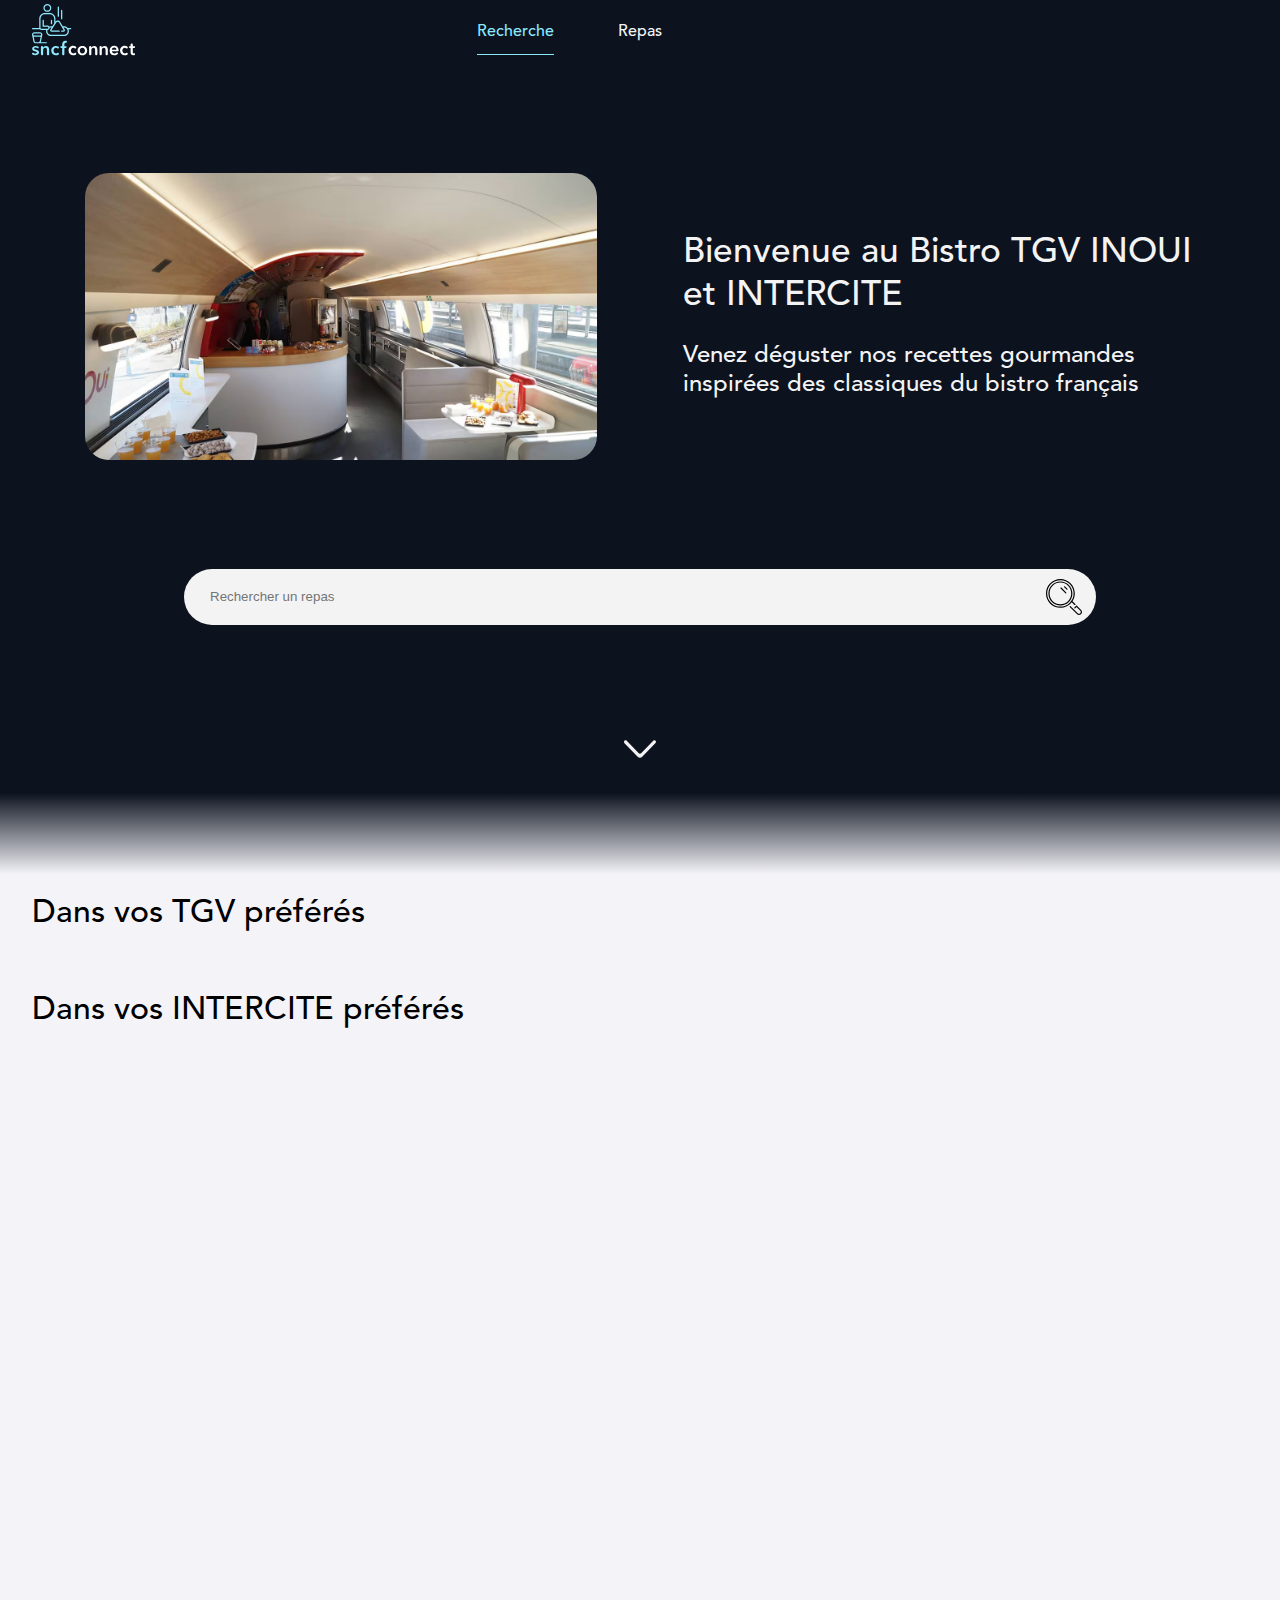
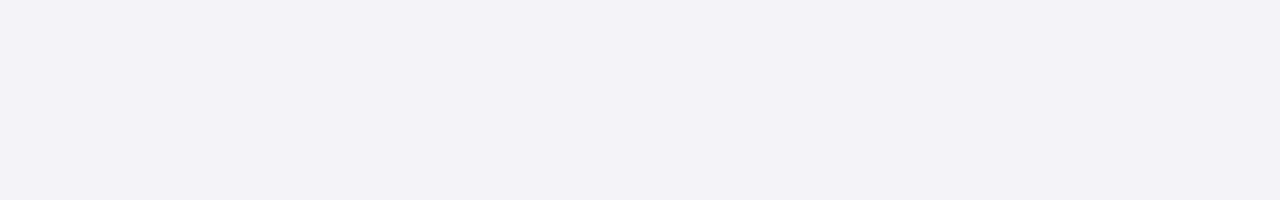
<file: index.html>
<!DOCTYPE html>
<html lang="en">
<head>
    <meta charset="UTF-8">
    <meta name="viewport" content="width=device-width, initial-scale=1.0">
	<link rel="stylesheet" type="text/css" href="css/style.css" />
    <title>SNCF Repas</title>
</head>
<body>
    <header>
        <div>
            <a href=""><svg id="svgeat" xmlns="http://www.w3.org/2000/svg" viewBox="0 -60 523.7 279.1" xml:space="preserve"><svg y="-50" height="200" width="200" xmlns="http://www.w3.org/2000/svg" xmlns:xlink="http://www.w3.org/1999/xlink" viewBox="0 0 512 512" xml:space="preserve"><g stroke-width="0"/><g stroke-linecap="round" stroke-linejoin="round"/><path class="filter-svg" d="M342.232 167.074a8.084 8.084 0 0 0 8.084-8.084V40.421a8.083 8.083 0 0 0-8.084-8.084 8.084 8.084 0 0 0-8.084 8.084v118.568a8.083 8.083 0 0 0 8.084 8.085m-88.927 97.01a8.084 8.084 0 0 0 8.084-8.084v-43.116a8.083 8.083 0 0 0-8.084-8.084 8.084 8.084 0 0 0-8.084 8.084V256a8.084 8.084 0 0 0 8.084 8.084m132.042-64.673a8.084 8.084 0 0 0 8.084-8.084V83.537a8.083 8.083 0 0 0-8.084-8.084 8.084 8.084 0 0 0-8.084 8.084v107.789a8.084 8.084 0 0 0 8.084 8.085M199.411 102.4c28.231 0 51.2-22.969 51.2-51.2S227.642 0 199.411 0s-51.2 22.969-51.2 51.2 22.968 51.2 51.2 51.2m0-86.232c19.317 0 35.032 15.716 35.032 35.032s-15.715 35.032-35.032 35.032-35.032-15.716-35.032-35.032 15.715-35.032 35.032-35.032m-12.613 479.664h-72.989a29.3 29.3 0 0 0 2.671-7.622l16.924-82.555c.086-.419.127-.836.147-1.251a29.5 29.5 0 0 0 1.185-8.277c0-16.345-13.298-29.642-29.642-29.642H29.641C13.298 366.484 0 379.781 0 396.126c0 3.242.53 6.361 1.497 9.284.027.248.061.496.112.745l16.639 82.017C21.01 501.979 33.235 512 47.315 512h139.482a8.084 8.084 0 0 0 8.084-8.084 8.083 8.083 0 0 0-8.083-8.084m-170.63-99.706c0-7.43 6.044-13.474 13.474-13.474h75.453c7.43 0 13.474 6.044 13.474 13.474s-6.044 13.474-13.474 13.474H29.642c-7.43 0-13.474-6.044-13.474-13.474M100.633 485c-1.256 6.277-6.811 10.832-13.212 10.832H47.315c-6.401 0-11.957-4.555-13.217-10.853L21.876 424.73a29.5 29.5 0 0 0 7.766 1.039h75.453c2.737 0 5.385-.38 7.902-1.078z"/><path  class="filter-svg" d="M503.916 312.589h-39.307c-11.374-13.186-28.185-21.558-46.925-21.558h-17.223l-34.719-57.466c-6.701-11.095-18.918-17.987-31.881-17.987-11.59 0-22.329 5.315-29.356 14.347v-38.599c0-40.119-32.639-72.758-72.758-72.758h-64.674c-40.119 0-72.758 32.639-72.758 72.758v118.568c0 .909.047 1.807.128 2.695H8.084A8.084 8.084 0 0 0 0 320.673a8.084 8.084 0 0 0 8.084 8.084h93.026c5.441 6.579 13.663 10.779 22.848 10.779h60.765a62 62 0 0 0-1.481 13.474c0 34.176 27.803 61.979 61.979 61.979h172.463c34.176 0 61.979-27.803 61.979-61.979a61.6 61.6 0 0 0-4.946-24.253h29.199a8.084 8.084 0 0 0 8.084-8.084 8.084 8.084 0 0 0-8.084-8.084m-379.958 10.779c-7.43 0-13.474-6.044-13.474-13.474V191.326c0-31.204 25.387-56.589 56.589-56.589h64.674c31.203 0 56.589 25.385 56.589 56.589v63.334l-23.491 36.371H245.22c-6.975 0-13.917 1.213-20.47 3.498-5.205-8.553-14.617-14.277-25.34-14.277H153.6v-67.368a8.084 8.084 0 0 0-8.084-8.084 8.084 8.084 0 0 0-8.084 8.084v75.453a8.083 8.083 0 0 0 8.084 8.084h53.895c7.43 0 13.474 6.044 13.474 13.474s-6.044 13.474-13.474 13.474zm293.726 75.453H245.221c-25.26 0-45.811-20.55-45.811-45.811 0-4.652.69-9.19 2.042-13.552 15.316-1.048 27.471-13.777 27.595-29.325 5.137-1.947 10.557-2.934 16.175-2.934h9.184l-16.015 24.798a18.85 18.85 0 0 0-.719 19.255 18.85 18.85 0 0 0 16.565 9.841h98.774a8.084 8.084 0 0 0 8.084-8.084 8.083 8.083 0 0 0-8.084-8.084h-98.776c-1.393 0-2.08-.881-2.366-1.406s-.652-1.581.102-2.751l64.183-99.379a21 21 0 0 1 17.709-9.644c7.336 0 14.25 3.901 18.043 10.18l59.757 98.911c.708 1.173.33 2.206.041 2.718s-.978 1.37-2.347 1.37h-23.741a8.084 8.084 0 0 0-8.084 8.084 8.083 8.083 0 0 0 8.084 8.084h23.741c6.896 0 13.039-3.586 16.428-9.593 3.39-6.008 3.283-13.119-.285-19.024L410.231 307.2h7.454c25.26 0 45.811 20.55 45.811 45.81-.001 25.261-20.551 45.811-45.812 45.811"/></svg><path class="filter-svg" d="M18.5 171.2c-3.6 0-7.3 1.3-7.3 4.9 0 3.5 3.5 4.3 9.8 5.8 6.7 1.6 14.6 4.6 14.6 13.6 0 11-9 15.1-18.9 15.1-5 0-10.7-1.4-14.2-4.1C.5 205 0 203.3 0 202c0-2.6 2-4.8 4.7-4.8 1.2 0 2.4.4 3.9 1.5 2.6 2.1 5.5 3.2 8.7 3.2 3.3 0 7.4-1.3 7.4-5.4 0-3.8-3.6-4.8-10.5-6.4C7.5 188.5.8 185.8.8 177.2c0-10.1 9-14.4 18-14.4 4.5 0 9.3 1.1 12.5 3.5 2.2 1.6 2.7 3.1 2.7 4.4 0 2.5-1.8 4.6-4.6 4.6-1 0-2.1-.4-3.3-1.3-2.4-2-4.9-2.8-7.6-2.8m26.9-2.1c0-5.1 3.7-5.9 5.4-5.9s5.4.8 5.4 5.9v2.2h.2c2-4.5 7.4-8.6 14-8.6 11.8 0 16.7 9 16.7 18.3v22.8c0 5.4-3.8 6.3-5.7 6.3s-5.7-.9-5.7-6.3v-19.6c0-5.4-1.2-12.1-8.5-12.1-7.2 0-10.6 6.2-10.6 12.3v19.4c0 5.4-3.8 6.3-5.7 6.3s-5.7-.9-5.7-6.3v-34.7zm86.8 28.7c2.9 0 4.6 2.2 4.6 4.5 0 1.6-.5 3.2-3 5-3.2 2.3-8.2 3.3-12.1 3.3-13.5 0-24.1-8.9-24.1-23.9 0-14.7 10.9-23.9 24.2-23.9 4.3 0 8.7 1 11.9 3.2 2.6 1.8 3.2 3.6 3.2 4.9 0 2.5-1.9 4.9-4.9 4.9-1 0-2.1-.3-3.8-1.5-1.5-1.1-3.7-2.1-6.4-2.1-8.3 0-12.4 7.4-12.4 14.5s4 14.4 12.4 14.4c2.5 0 4.7-.6 6.7-1.9 1.5-1 2.7-1.4 3.7-1.4m16.6-24.7c-4.3 0-5.1-3-5.1-4.5s.8-4.5 5.1-4.5h4.3v-6.7c0-10.8 4.2-20.5 17.3-20.5 4.7 0 7.2 1.6 7.2 5 0 2.5-1.7 4.6-5.3 4.6-6.1 0-7.9 3.9-7.9 10.2v7.4h6.2c4.3 0 5.1 3 5.1 4.5s-.8 4.5-5.1 4.5h-6.2v30.7c0 5.4-3.8 6.3-5.7 6.3-1.8 0-5.7-.9-5.7-6.3v-30.7z"/><path class="filter-svg-white" d="M220.2 197.8c2.9 0 4.6 2.2 4.6 4.5 0 1.6-.5 3.2-3 5-3.2 2.3-8.2 3.3-12.1 3.3-13.5 0-24.2-8.9-24.2-24 0-14.7 11-24 24.3-24 4.3 0 8.7 1 11.9 3.2 2.6 1.8 3.2 3.6 3.2 4.9 0 2.5-1.9 4.9-4.9 4.9-1 0-2.1-.3-3.8-1.5-1.5-1.1-3.7-2.1-6.4-2.1-8.3 0-12.5 7.5-12.5 14.5 0 7.1 4 14.4 12.5 14.4 2.5 0 4.7-.6 6.7-1.9 1.5-.7 2.7-1.2 3.7-1.2m35.5 12.9c-13.7 0-24.6-9.9-24.6-24.2s11-23.8 24.6-23.8c13.7 0 24.6 9.5 24.6 23.8 0 14.2-10.9 24.2-24.6 24.2m0-38.8c-9 0-13.1 7.5-13.1 14.5 0 7.1 4.2 14.7 13.1 14.7 9 0 13.1-7.6 13.1-14.7 0-7-4.2-14.5-13.1-14.5m34.3-2.8c0-5.1 3.7-6 5.4-6s5.4.8 5.4 6v2.2h.2c2-4.5 7.4-8.6 14.1-8.6 11.8 0 16.7 9.1 16.7 18.3v22.9c0 5.4-3.8 6.3-5.7 6.3s-5.7-.9-5.7-6.3v-19.6c0-5.4-1.2-12.1-8.5-12.1-7.2 0-10.6 6.2-10.6 12.3V204c0 5.4-3.8 6.3-5.7 6.3s-5.7-.9-5.7-6.3v-34.9zm53 0c0-5.1 3.7-6 5.4-6s5.4.8 5.4 6v2.2h.2c2-4.5 7.4-8.6 14.1-8.6 11.8 0 16.7 9.1 16.7 18.3v22.9c0 5.4-3.8 6.3-5.7 6.3s-5.7-.9-5.7-6.3v-19.6c0-5.4-1.2-12.1-8.5-12.1-7.2 0-10.6 6.2-10.6 12.3V204c0 5.4-3.8 6.3-5.7 6.3s-5.7-.9-5.7-6.3v-34.9zm62.4 21.2c.5 6.4 6.3 11.1 12.9 11.1 4.7 0 7.6-1.5 10.4-3.9 1.6-1.3 2.6-1.6 3.9-1.6 2.5 0 4.5 1.8 4.5 4.5 0 .9-.4 2.6-1.9 4.1-4.4 4.2-9.5 6.1-16.8 6.1-14 0-24.4-9-24.4-23.7 0-14.6 10.3-24.3 24-24.3 11 0 19.8 6.2 21.6 19.5.1.9.2 1.6.2 2.4 0 4-2.2 5.7-5.9 5.7h-28.5zm23.2-8.2c0-5.9-3.3-11-10.7-11-6.7 0-12.1 4.6-12.6 11zm53 15.7c2.9 0 4.6 2.2 4.6 4.5 0 1.6-.5 3.2-3 5-3.2 2.3-8.2 3.3-12.1 3.3-13.5 0-24.2-8.9-24.2-24 0-14.7 11-24 24.3-24 4.3 0 8.7 1 11.9 3.2 2.6 1.8 3.2 3.6 3.2 4.9 0 2.5-1.9 4.9-4.9 4.9-1 0-2.1-.3-3.8-1.5-1.5-1.1-3.7-2.1-6.4-2.1-8.3 0-12.5 7.5-12.5 14.5 0 7.1 4 14.4 12.5 14.4 2.5 0 4.7-.6 6.7-1.9 1.5-.7 2.7-1.2 3.7-1.2m33.4 12.5c-12 0-14.6-7.4-14.6-16.1V173h-3.7c-4.3 0-5.1-3-5.1-4.5s.8-4.5 5.1-4.5h3.7v-7.8c0-5.2 3.7-6.1 5.6-6.1s5.6.9 5.6 6.1v7.8h7.1c4.3 0 5.1 3 5.1 4.5s-.8 4.5-5.1 4.5h-7.1v21.1c0 4.4 1.5 6.8 4.3 6.8.5 0 1.1-.1 1.8-.2.8-.1.9-.1 1.3-.1 2.8 0 4.3 2.1 4.3 4.2 0 1.8-1 3.3-2.7 4.2-1.6.8-3.5 1.3-5.6 1.3"/></svg></a>
        </div>
        <nav>
            <ul>
                <li><a class="header-link here" href="\">Recherche</a></li>
                <li><a class="header-link" href="repas.html">Repas</a></li>
            </ul>
            <div id="borderline-header" class="borderline-header" style="opacity: 0;"></div>
        </nav>
    </header>
    <section class="section-home">
        <div class="section-home-content">
            <img class="img-wagon-bar" src="img/wagon-bar.avif" alt="img_wagon_bar">
            <div class="text-wagon-bar">
                <h1>Bienvenue au Bistro TGV INOUI et INTERCITE</h1>
                <p>Venez déguster nos recettes gourmandes inspirées des classiques du bistro français</p>
            </div>
        </div>
        <div id="search-bar" class="search-bar">
            <input id="input-search" class="input-search" type="text" placeholder="Rechercher un repas">
            <img class="img-loupe" src="img/loupe.svg" alt="loupe">
        </div>
            <div id="search-box" class="search-box">
        </div>
        <img src="img/arrow-down-338-svgrepo-com.svg" alt="arrow_down" class="arrow-down">
    </section>
    <section id="marked-section" class="marked-section">
        <div id="tgv-marked" class="marked-section-content">
            <h1>Dans vos TGV préférés</h1>
        </div>
        <div id="intercite-marked" class="marked-section-content">
            <h1>Dans vos INTERCITE préférés</h1>
        </div>
    </section>
    <script type="module" src="main/main.js"></script>
</body>
</html>
</file>
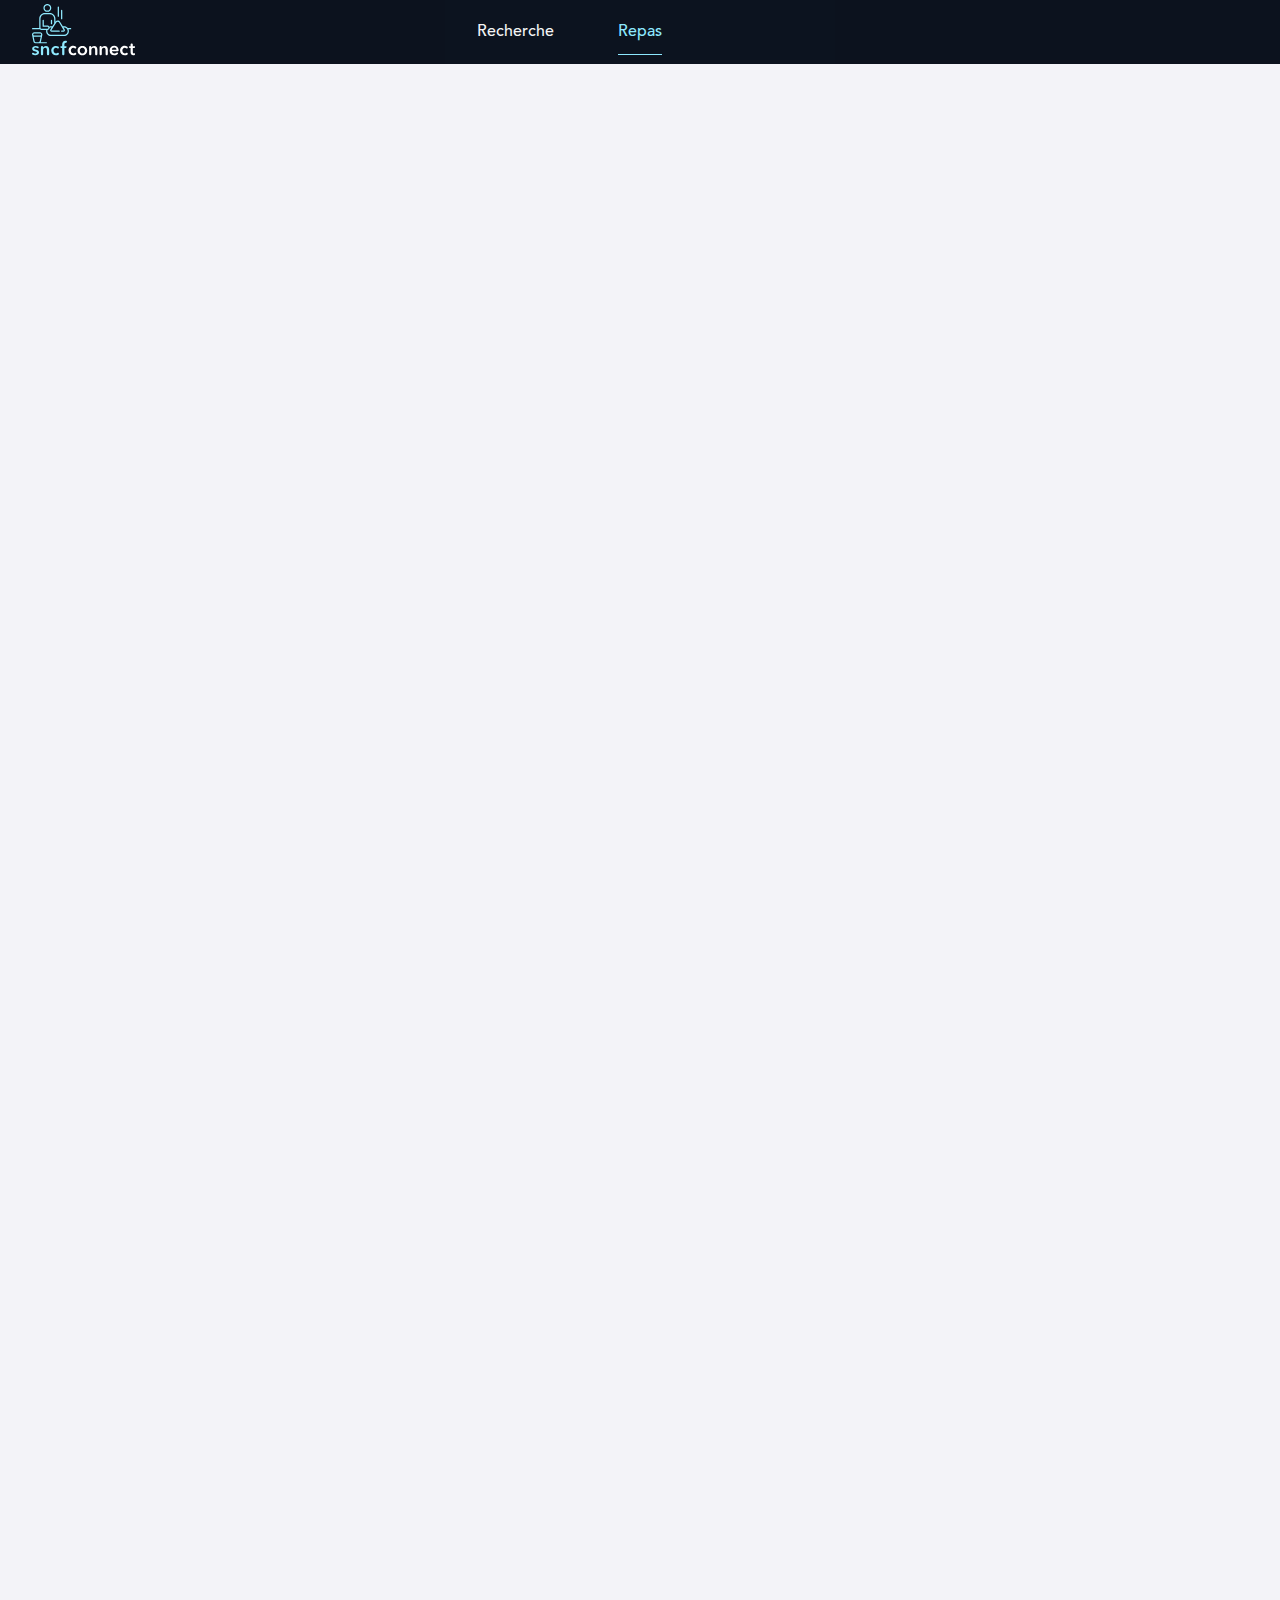
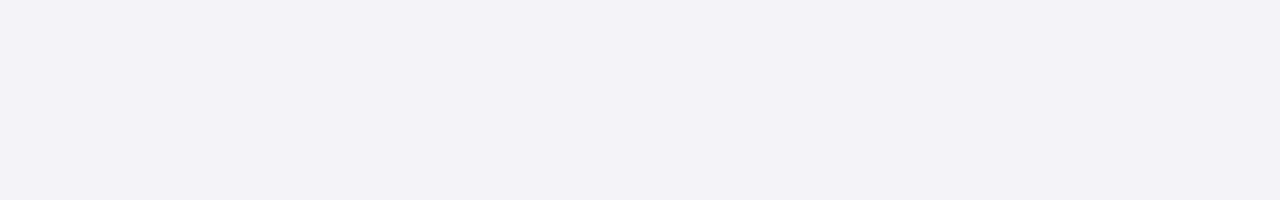
<file: repas.html>
<!DOCTYPE html>
<html lang="en">
<head>
    <meta charset="UTF-8">
    <meta name="viewport" content="width=device-width, initial-scale=1.0">
	<link rel="stylesheet" type="text/css" href="css/style.css" />
    <title>SNCF Repas</title>
</head>
<body>
    <header>
        <div>
            <a href=""><svg id="svgeat" xmlns="http://www.w3.org/2000/svg" viewBox="0 -60 523.7 279.1" xml:space="preserve"><svg y="-50" height="200" width="200" xmlns="http://www.w3.org/2000/svg" xmlns:xlink="http://www.w3.org/1999/xlink" viewBox="0 0 512 512" xml:space="preserve"><g stroke-width="0"/><g stroke-linecap="round" stroke-linejoin="round"/><path class="filter-svg" d="M342.232 167.074a8.084 8.084 0 0 0 8.084-8.084V40.421a8.083 8.083 0 0 0-8.084-8.084 8.084 8.084 0 0 0-8.084 8.084v118.568a8.083 8.083 0 0 0 8.084 8.085m-88.927 97.01a8.084 8.084 0 0 0 8.084-8.084v-43.116a8.083 8.083 0 0 0-8.084-8.084 8.084 8.084 0 0 0-8.084 8.084V256a8.084 8.084 0 0 0 8.084 8.084m132.042-64.673a8.084 8.084 0 0 0 8.084-8.084V83.537a8.083 8.083 0 0 0-8.084-8.084 8.084 8.084 0 0 0-8.084 8.084v107.789a8.084 8.084 0 0 0 8.084 8.085M199.411 102.4c28.231 0 51.2-22.969 51.2-51.2S227.642 0 199.411 0s-51.2 22.969-51.2 51.2 22.968 51.2 51.2 51.2m0-86.232c19.317 0 35.032 15.716 35.032 35.032s-15.715 35.032-35.032 35.032-35.032-15.716-35.032-35.032 15.715-35.032 35.032-35.032m-12.613 479.664h-72.989a29.3 29.3 0 0 0 2.671-7.622l16.924-82.555c.086-.419.127-.836.147-1.251a29.5 29.5 0 0 0 1.185-8.277c0-16.345-13.298-29.642-29.642-29.642H29.641C13.298 366.484 0 379.781 0 396.126c0 3.242.53 6.361 1.497 9.284.027.248.061.496.112.745l16.639 82.017C21.01 501.979 33.235 512 47.315 512h139.482a8.084 8.084 0 0 0 8.084-8.084 8.083 8.083 0 0 0-8.083-8.084m-170.63-99.706c0-7.43 6.044-13.474 13.474-13.474h75.453c7.43 0 13.474 6.044 13.474 13.474s-6.044 13.474-13.474 13.474H29.642c-7.43 0-13.474-6.044-13.474-13.474M100.633 485c-1.256 6.277-6.811 10.832-13.212 10.832H47.315c-6.401 0-11.957-4.555-13.217-10.853L21.876 424.73a29.5 29.5 0 0 0 7.766 1.039h75.453c2.737 0 5.385-.38 7.902-1.078z"/><path  class="filter-svg" d="M503.916 312.589h-39.307c-11.374-13.186-28.185-21.558-46.925-21.558h-17.223l-34.719-57.466c-6.701-11.095-18.918-17.987-31.881-17.987-11.59 0-22.329 5.315-29.356 14.347v-38.599c0-40.119-32.639-72.758-72.758-72.758h-64.674c-40.119 0-72.758 32.639-72.758 72.758v118.568c0 .909.047 1.807.128 2.695H8.084A8.084 8.084 0 0 0 0 320.673a8.084 8.084 0 0 0 8.084 8.084h93.026c5.441 6.579 13.663 10.779 22.848 10.779h60.765a62 62 0 0 0-1.481 13.474c0 34.176 27.803 61.979 61.979 61.979h172.463c34.176 0 61.979-27.803 61.979-61.979a61.6 61.6 0 0 0-4.946-24.253h29.199a8.084 8.084 0 0 0 8.084-8.084 8.084 8.084 0 0 0-8.084-8.084m-379.958 10.779c-7.43 0-13.474-6.044-13.474-13.474V191.326c0-31.204 25.387-56.589 56.589-56.589h64.674c31.203 0 56.589 25.385 56.589 56.589v63.334l-23.491 36.371H245.22c-6.975 0-13.917 1.213-20.47 3.498-5.205-8.553-14.617-14.277-25.34-14.277H153.6v-67.368a8.084 8.084 0 0 0-8.084-8.084 8.084 8.084 0 0 0-8.084 8.084v75.453a8.083 8.083 0 0 0 8.084 8.084h53.895c7.43 0 13.474 6.044 13.474 13.474s-6.044 13.474-13.474 13.474zm293.726 75.453H245.221c-25.26 0-45.811-20.55-45.811-45.811 0-4.652.69-9.19 2.042-13.552 15.316-1.048 27.471-13.777 27.595-29.325 5.137-1.947 10.557-2.934 16.175-2.934h9.184l-16.015 24.798a18.85 18.85 0 0 0-.719 19.255 18.85 18.85 0 0 0 16.565 9.841h98.774a8.084 8.084 0 0 0 8.084-8.084 8.083 8.083 0 0 0-8.084-8.084h-98.776c-1.393 0-2.08-.881-2.366-1.406s-.652-1.581.102-2.751l64.183-99.379a21 21 0 0 1 17.709-9.644c7.336 0 14.25 3.901 18.043 10.18l59.757 98.911c.708 1.173.33 2.206.041 2.718s-.978 1.37-2.347 1.37h-23.741a8.084 8.084 0 0 0-8.084 8.084 8.083 8.083 0 0 0 8.084 8.084h23.741c6.896 0 13.039-3.586 16.428-9.593 3.39-6.008 3.283-13.119-.285-19.024L410.231 307.2h7.454c25.26 0 45.811 20.55 45.811 45.81-.001 25.261-20.551 45.811-45.812 45.811"/></svg><path class="filter-svg" d="M18.5 171.2c-3.6 0-7.3 1.3-7.3 4.9 0 3.5 3.5 4.3 9.8 5.8 6.7 1.6 14.6 4.6 14.6 13.6 0 11-9 15.1-18.9 15.1-5 0-10.7-1.4-14.2-4.1C.5 205 0 203.3 0 202c0-2.6 2-4.8 4.7-4.8 1.2 0 2.4.4 3.9 1.5 2.6 2.1 5.5 3.2 8.7 3.2 3.3 0 7.4-1.3 7.4-5.4 0-3.8-3.6-4.8-10.5-6.4C7.5 188.5.8 185.8.8 177.2c0-10.1 9-14.4 18-14.4 4.5 0 9.3 1.1 12.5 3.5 2.2 1.6 2.7 3.1 2.7 4.4 0 2.5-1.8 4.6-4.6 4.6-1 0-2.1-.4-3.3-1.3-2.4-2-4.9-2.8-7.6-2.8m26.9-2.1c0-5.1 3.7-5.9 5.4-5.9s5.4.8 5.4 5.9v2.2h.2c2-4.5 7.4-8.6 14-8.6 11.8 0 16.7 9 16.7 18.3v22.8c0 5.4-3.8 6.3-5.7 6.3s-5.7-.9-5.7-6.3v-19.6c0-5.4-1.2-12.1-8.5-12.1-7.2 0-10.6 6.2-10.6 12.3v19.4c0 5.4-3.8 6.3-5.7 6.3s-5.7-.9-5.7-6.3v-34.7zm86.8 28.7c2.9 0 4.6 2.2 4.6 4.5 0 1.6-.5 3.2-3 5-3.2 2.3-8.2 3.3-12.1 3.3-13.5 0-24.1-8.9-24.1-23.9 0-14.7 10.9-23.9 24.2-23.9 4.3 0 8.7 1 11.9 3.2 2.6 1.8 3.2 3.6 3.2 4.9 0 2.5-1.9 4.9-4.9 4.9-1 0-2.1-.3-3.8-1.5-1.5-1.1-3.7-2.1-6.4-2.1-8.3 0-12.4 7.4-12.4 14.5s4 14.4 12.4 14.4c2.5 0 4.7-.6 6.7-1.9 1.5-1 2.7-1.4 3.7-1.4m16.6-24.7c-4.3 0-5.1-3-5.1-4.5s.8-4.5 5.1-4.5h4.3v-6.7c0-10.8 4.2-20.5 17.3-20.5 4.7 0 7.2 1.6 7.2 5 0 2.5-1.7 4.6-5.3 4.6-6.1 0-7.9 3.9-7.9 10.2v7.4h6.2c4.3 0 5.1 3 5.1 4.5s-.8 4.5-5.1 4.5h-6.2v30.7c0 5.4-3.8 6.3-5.7 6.3-1.8 0-5.7-.9-5.7-6.3v-30.7z"/><path class="filter-svg-white" d="M220.2 197.8c2.9 0 4.6 2.2 4.6 4.5 0 1.6-.5 3.2-3 5-3.2 2.3-8.2 3.3-12.1 3.3-13.5 0-24.2-8.9-24.2-24 0-14.7 11-24 24.3-24 4.3 0 8.7 1 11.9 3.2 2.6 1.8 3.2 3.6 3.2 4.9 0 2.5-1.9 4.9-4.9 4.9-1 0-2.1-.3-3.8-1.5-1.5-1.1-3.7-2.1-6.4-2.1-8.3 0-12.5 7.5-12.5 14.5 0 7.1 4 14.4 12.5 14.4 2.5 0 4.7-.6 6.7-1.9 1.5-.7 2.7-1.2 3.7-1.2m35.5 12.9c-13.7 0-24.6-9.9-24.6-24.2s11-23.8 24.6-23.8c13.7 0 24.6 9.5 24.6 23.8 0 14.2-10.9 24.2-24.6 24.2m0-38.8c-9 0-13.1 7.5-13.1 14.5 0 7.1 4.2 14.7 13.1 14.7 9 0 13.1-7.6 13.1-14.7 0-7-4.2-14.5-13.1-14.5m34.3-2.8c0-5.1 3.7-6 5.4-6s5.4.8 5.4 6v2.2h.2c2-4.5 7.4-8.6 14.1-8.6 11.8 0 16.7 9.1 16.7 18.3v22.9c0 5.4-3.8 6.3-5.7 6.3s-5.7-.9-5.7-6.3v-19.6c0-5.4-1.2-12.1-8.5-12.1-7.2 0-10.6 6.2-10.6 12.3V204c0 5.4-3.8 6.3-5.7 6.3s-5.7-.9-5.7-6.3v-34.9zm53 0c0-5.1 3.7-6 5.4-6s5.4.8 5.4 6v2.2h.2c2-4.5 7.4-8.6 14.1-8.6 11.8 0 16.7 9.1 16.7 18.3v22.9c0 5.4-3.8 6.3-5.7 6.3s-5.7-.9-5.7-6.3v-19.6c0-5.4-1.2-12.1-8.5-12.1-7.2 0-10.6 6.2-10.6 12.3V204c0 5.4-3.8 6.3-5.7 6.3s-5.7-.9-5.7-6.3v-34.9zm62.4 21.2c.5 6.4 6.3 11.1 12.9 11.1 4.7 0 7.6-1.5 10.4-3.9 1.6-1.3 2.6-1.6 3.9-1.6 2.5 0 4.5 1.8 4.5 4.5 0 .9-.4 2.6-1.9 4.1-4.4 4.2-9.5 6.1-16.8 6.1-14 0-24.4-9-24.4-23.7 0-14.6 10.3-24.3 24-24.3 11 0 19.8 6.2 21.6 19.5.1.9.2 1.6.2 2.4 0 4-2.2 5.7-5.9 5.7h-28.5zm23.2-8.2c0-5.9-3.3-11-10.7-11-6.7 0-12.1 4.6-12.6 11zm53 15.7c2.9 0 4.6 2.2 4.6 4.5 0 1.6-.5 3.2-3 5-3.2 2.3-8.2 3.3-12.1 3.3-13.5 0-24.2-8.9-24.2-24 0-14.7 11-24 24.3-24 4.3 0 8.7 1 11.9 3.2 2.6 1.8 3.2 3.6 3.2 4.9 0 2.5-1.9 4.9-4.9 4.9-1 0-2.1-.3-3.8-1.5-1.5-1.1-3.7-2.1-6.4-2.1-8.3 0-12.5 7.5-12.5 14.5 0 7.1 4 14.4 12.5 14.4 2.5 0 4.7-.6 6.7-1.9 1.5-.7 2.7-1.2 3.7-1.2m33.4 12.5c-12 0-14.6-7.4-14.6-16.1V173h-3.7c-4.3 0-5.1-3-5.1-4.5s.8-4.5 5.1-4.5h3.7v-7.8c0-5.2 3.7-6.1 5.6-6.1s5.6.9 5.6 6.1v7.8h7.1c4.3 0 5.1 3 5.1 4.5s-.8 4.5-5.1 4.5h-7.1v21.1c0 4.4 1.5 6.8 4.3 6.8.5 0 1.1-.1 1.8-.2.8-.1.9-.1 1.3-.1 2.8 0 4.3 2.1 4.3 4.2 0 1.8-1 3.3-2.7 4.2-1.6.8-3.5 1.3-5.6 1.3"/></svg></a>
        </div>
        <nav>
            <ul>
                <li><a class="header-link" href="index.html">Recherche</a></li>
                <li><a class="header-link here" href="\">Repas</a></li>
            </ul>
            <div id="borderline-header" class="borderline-header" style="opacity: 0;"></div>
        </nav>
    </header>
    <section class="repas-container" id="repas-container">
        <!-- Les repas seront insérés ici dynamiquement -->
    </section>
    <script type="module" src="main/main.js"></script>
</body>
</html>
</file>
<file: css/style.css>
/** Style global */
body {
font-family: "Avenir", sans-serif;
  min-width: 100vw;
  min-height: 200vh;
  margin: 0;
  background-color: #F3F3F8;
}

a {
text-decoration: none;
}

@font-face {
font-family: "Avenir";
  src: url(AvenirLTStd-Medium.otf);
}

@keyframes topBottom {
0% {
transform: translateY(-10%);
}
50% {
transform: translateY(10%);
}
100% {
transform: translateY(-10%);
}}

/** Style header */
header {
top: 0;
  right: 0;
  display: grid;
  align-items: center;
  grid-template-columns: 1fr auto 1fr;
  width: 100%;
  height: 64px;
  background-color: #0C121E;
}

header a {
padding: 0 2rem;
  color: #f3f3f4;
  transition: all 0.3s;
}

header a:hover {
color: rgb(141, 232, 254);
}

.borderline-header {
position: absolute;
  top: 55px;
  left: 0;
  width: 100px;
  height: 2px;
  opacity: 0;
  background: #8de8fe;
  transition: transform ease .2s, opacity ease .2s, width ease .2s;
  z-index: 1;
  pointer-events: none;
}

header ul {
position: static;
  left: 0;
  bottom: auto;
  display: grid;
  grid-template-columns: 1fr auto 1fr;
  width: 100%;
  height: 4em;
  margin: 0;
  padding: 0;
  background-color: #0c131f;
  list-style-type: none;
}

header li {
display: flex;
  align-items: center;
  justify-content: center;
}

#svgeat {
width: auto;
  height: 55px;
  margin: 0;
  padding: 0;
  color: #8de8fe;
}

.filter-svg {
filter: invert(80%) sepia(13%) saturate(1156%) hue-rotate(157deg) brightness(104%) contrast(99%);
}

.filter-svg-white {
filter: invert(100%) sepia(0%) saturate(2%) hue-rotate(28deg) brightness(108%) contrast(101%);
}

.here {
text-decoration: underline;
  color: #8de8fe;
  text-decoration-color: #8de8fe;
  text-underline-offset: 18px;
}

/** Style main */

.section-home {
display: flex;
  flex-direction: column;
  align-items: center;
  justify-content: space-evenly;
  width: 100vw;
  height: 90vh;
  background: linear-gradient(#0C121E 90%,#F3F3F8);
}

.section-home h1 {
font-size: 2.2rem;
  color: #f3f3f4;
}

.section-home div.text-wagon-bar p {
font-size: 1.5rem;
  color: #f3f3f4;
}

.img-wagon-bar {
width: 40%;
  height: auto;
  border-radius: 24px;
}

.text-wagon-bar {
width: 40%;
}

.section-home-content {
display: flex;
  flex-direction: row;
  align-items: center;
  justify-content: space-evenly;
}

.search-bar {
display: flex;
  flex-direction: row;
  align-items: center;
  justify-content: flex-end;
  gap: 0.5rem;
  width: 70%;
  height: 2.5rem;
  padding: 0.5rem;
  background-color: #f3f3f4;
  border-radius: 32px;
  transition: all 0.3s;
}

.img-loupe {
width: auto;
  height: 90%;
  margin-right: 0.4rem;
}

.input-search {
flex-grow: 1;
  height: 100%;
  margin: 0 1rem;
  background-color: #f3f3f4;
  border: none;
}

.input-search:focus {
outline:  none;
}

.search-box {
position: absolute;
  display: flex;
  flex-direction: column;
  width: 100%;
  height: 21em;
  opacity: 0;
  color: #0C121E;
  background-color: #f3f3f4;
  border-radius: 0 0 32px 32px;
  transition: all 0.3s;
  z-index: -1;
}

.search-box p {
width: 65%;
}

.search-plat {
display: flex;
  flex-direction: row;
  align-items: center;
  justify-content: space-between;
  padding: 0 1rem;
}

.search-left-plat {
display: flex;
  flex-direction: row;
  align-items: center;
  gap: 0.5rem;
}

.search-btn {
display: flex;
  align-items: center;
  justify-content: center;
  width: 2rem;
  height: 2rem;
  border: none;
  border-radius: 50%;
  transition: all 0.3s;
}

.remove-btn {
display: flex;
  align-items: center;
  justify-content: center;
  width: 2rem;
  height: 2rem;
  border: none;
  border-radius: 50%;
  transition: all 0.3s;
}

.search-btn:hover {
background-color: #8de8fe;
}

.search-btn:active {
box-shadow: #0C121E 0 0 0 0.1rem;
}


.remove-btn:active {
box-shadow: #0C121E 0 0 0 0.1rem;
}

.search-btn img {
width: 1.5rem;
  height: 1.5rem;
}

.remove-btn img {
width: 1.5rem;
  height: 1.5rem;
}

.img-food-search {
width: 2rem;
  height: 2rem;
}

/** Style markes section */

.marked-section {
display: flex;
  flex-direction: column;
  gap: 1rem;
  width: 100%;
}

.arrow-down {
width: 2rem;
  height: auto;
  filter: invert(92%) sepia(2%) saturate(58%) hue-rotate(202deg) brightness(106%) contrast(94%);
  animation: topBottom 1.5s infinite;
}

.choice-repas {
background-color: #f3f3f4;
  border: solid 1px #0C121E;
  border-radius: 12px;
}

.marked-section-content {
display: flex;
  flex-direction: column;
  align-items: center;
  justify-content: space-evenly;
  padding: 0 2rem;
}

.marked-section-content h1 {
align-self: flex-start;
}

/* Conteneur principal des repas */
.repas-container {
display: flex;
  flex-direction: column;
  align-items: center;
  gap: 1.5rem;
  width: 80%;
  margin: 2rem auto;
}

/* Box de chaque repas */
.repas-box {
width: 100%;
  max-width: 600px;
  padding: 1.5rem;
  color: #0C121E;
  background-color: white;
  border-radius: 16px;
  box-shadow: 0 4px 10px rgba(0, 0, 0, 0.1);
}

/* Titre du repas */
.repas-title {
margin-bottom: 0.8rem;
  font-size: 1.5rem;
  font-weight: bold;
}

/* Liste des plats */
.plats {
margin-bottom: 1rem;
  padding-left: 2rem;
}

.plats p {
margin: 0.5rem 0;
  font-size: 1rem;
}

/* Alignement des icônes */
.repas-icons {
display: flex;
  gap: 0.5rem;
  margin-bottom: 1rem;
}

.img-food-search {
width: 2rem;
  height: 2rem;
}

/* Ligne d'infos nutritionnelles */
.nutrition-info {
display: flex;
  justify-content: space-between;
  margin-bottom: 1rem;
  font-size: 1rem;
}

/* Allergènes */
.allergenes-container {
display: flex;
  flex-wrap: wrap;
  gap: 0.5rem;
  margin-bottom: 1rem;
}

.allergene-box {
padding: 0.5rem 1rem;
  font-size: 0.9rem;
  color: #0C121E;
  background-color: #d1d1d1;
  border-radius: 12px;
}

/* Prix */
.prix {
font-size: 1.2rem;
  font-weight: bold;
  text-align: right;
}

.plat-item {
display:flex;
  align-items:center;
  justify-content:space-between;
  width:100%;
}

.plat-nom {
text-align:left;
}

.plat-prix {
min-width:50px;
  font-weight:bold;
  text-align:right;
}
</file>
